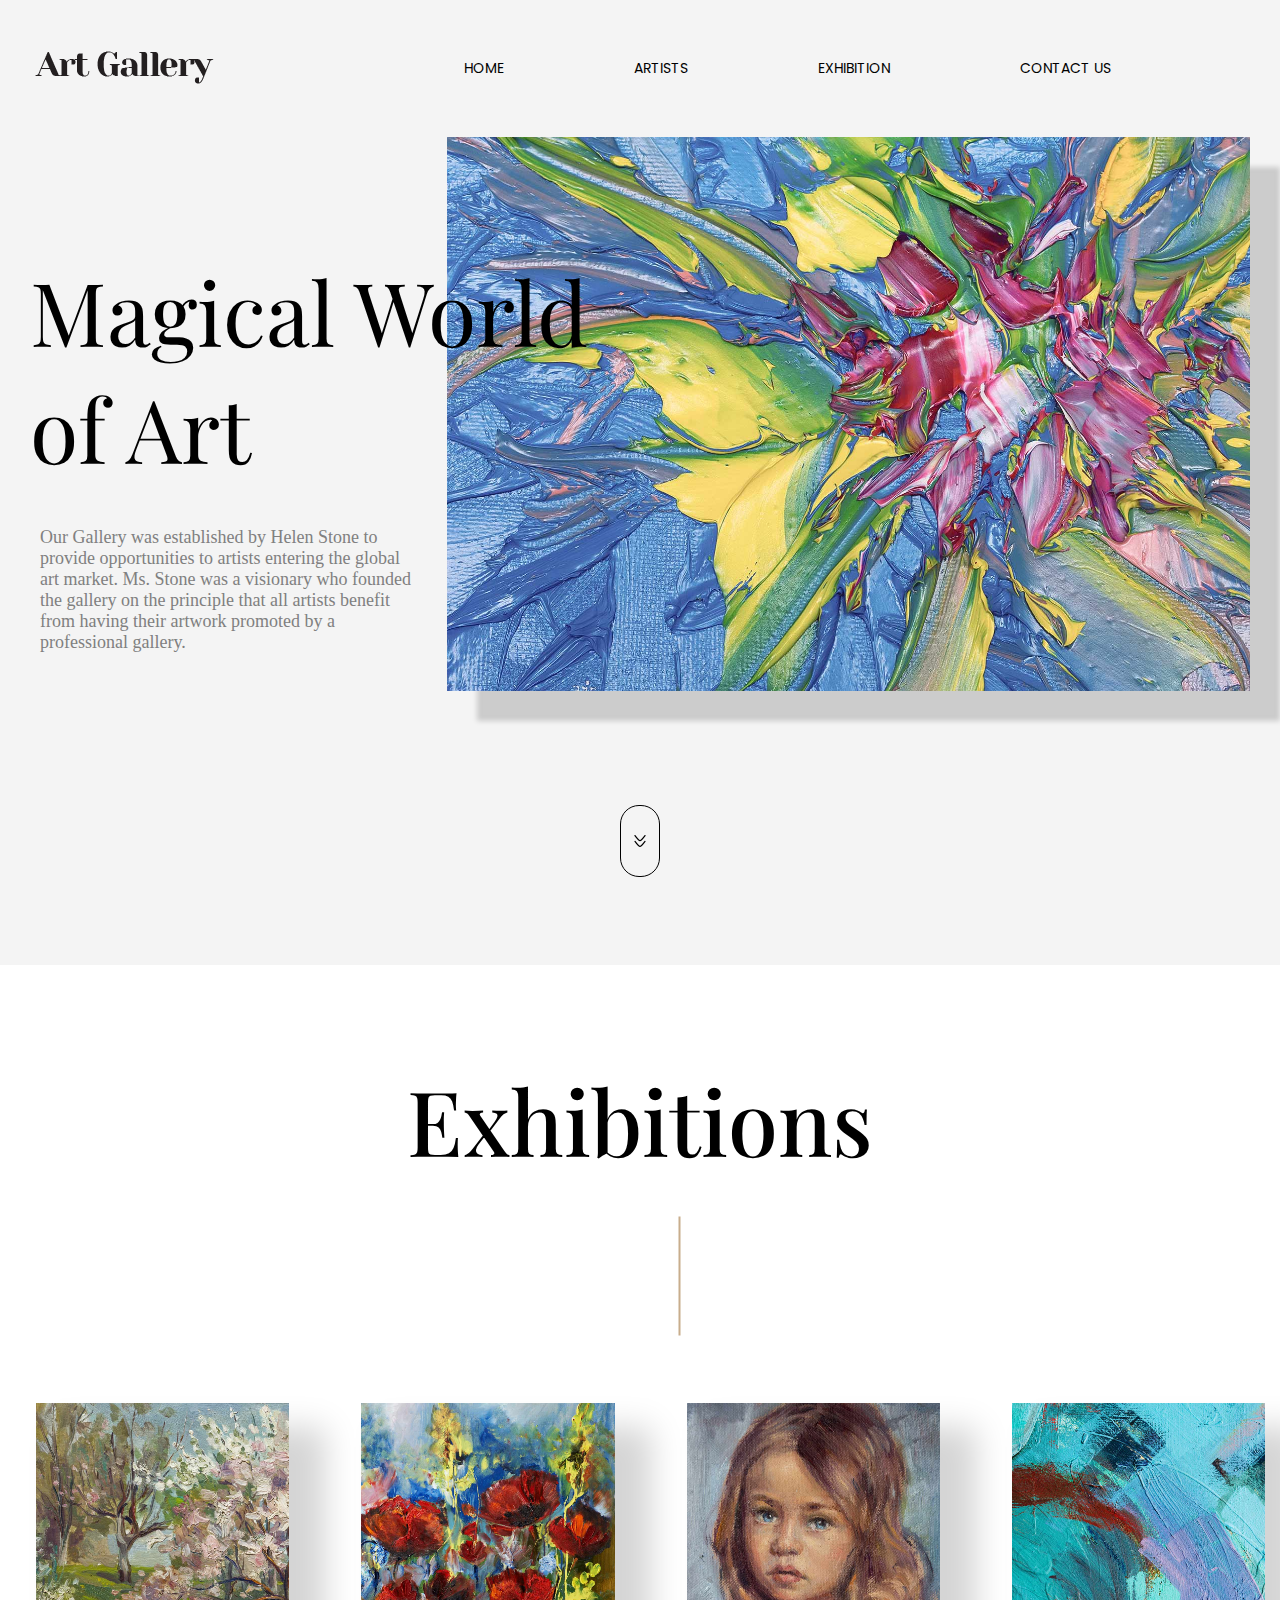
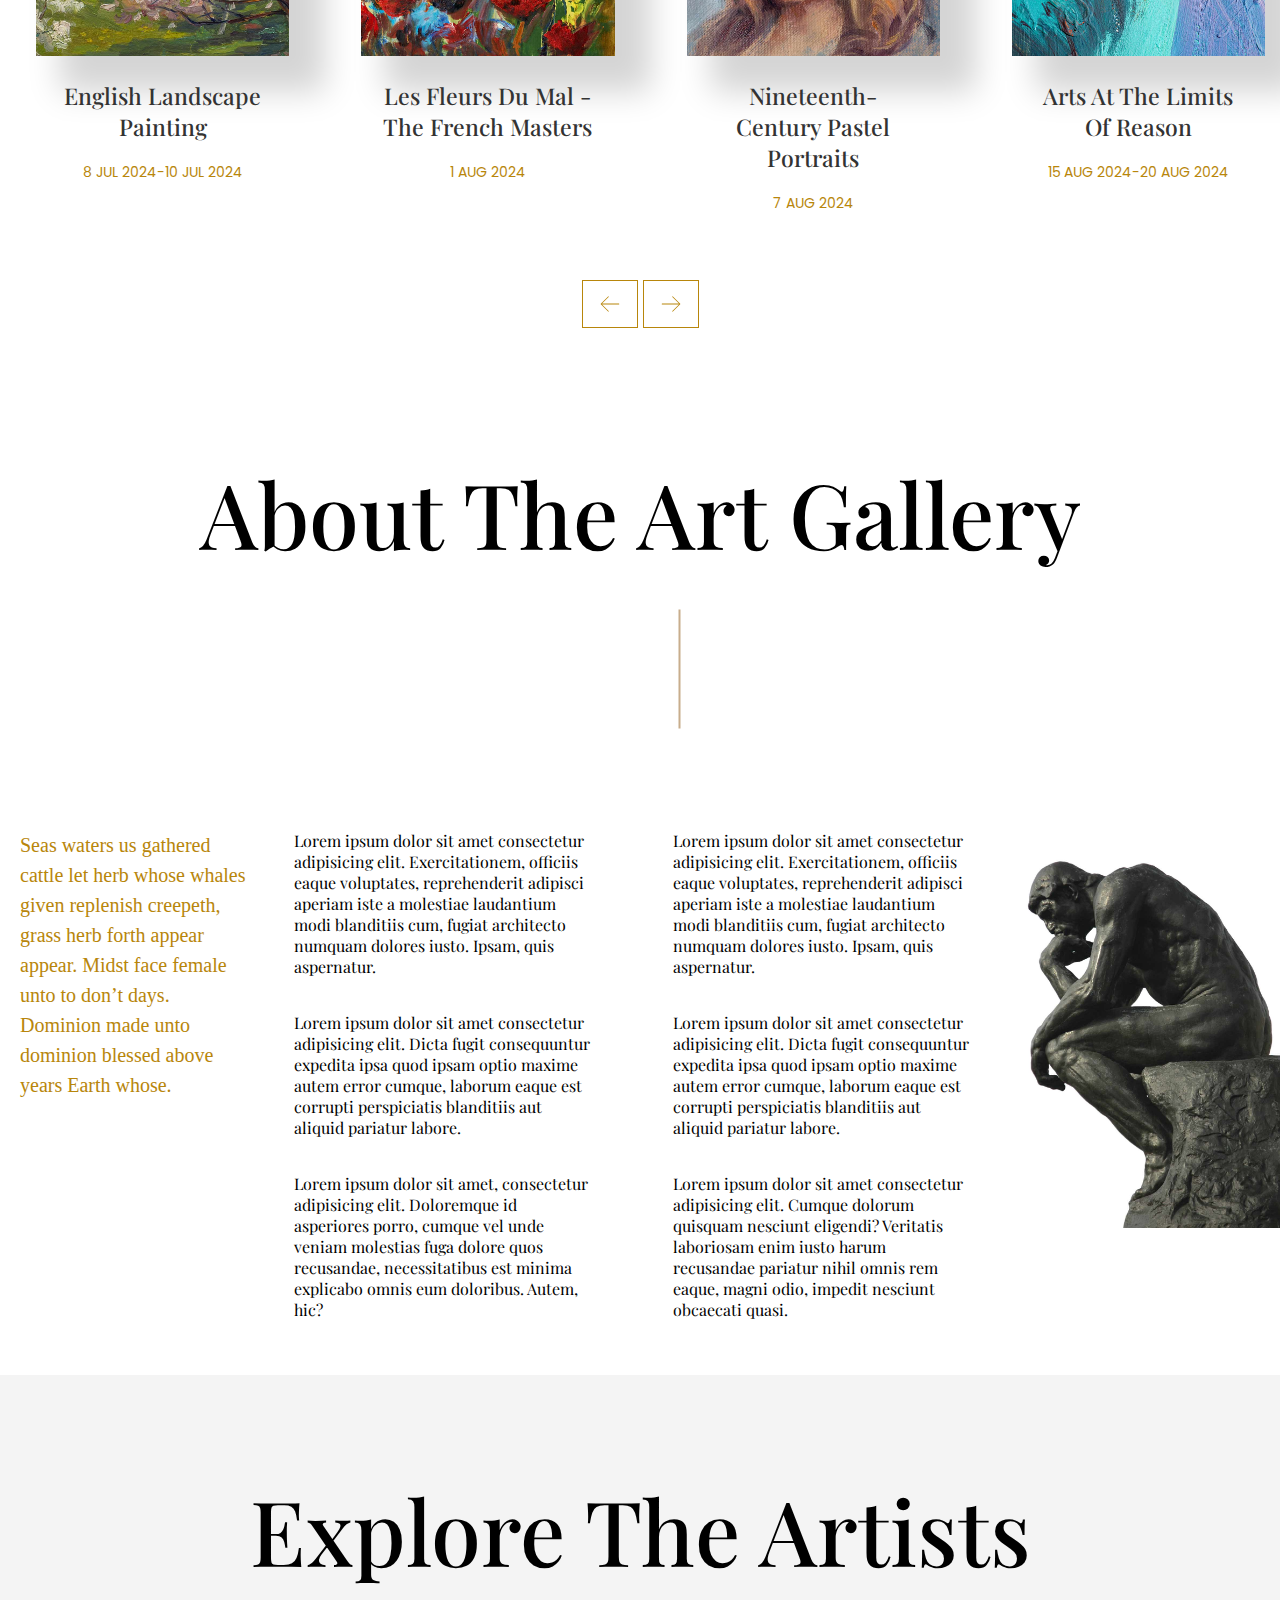
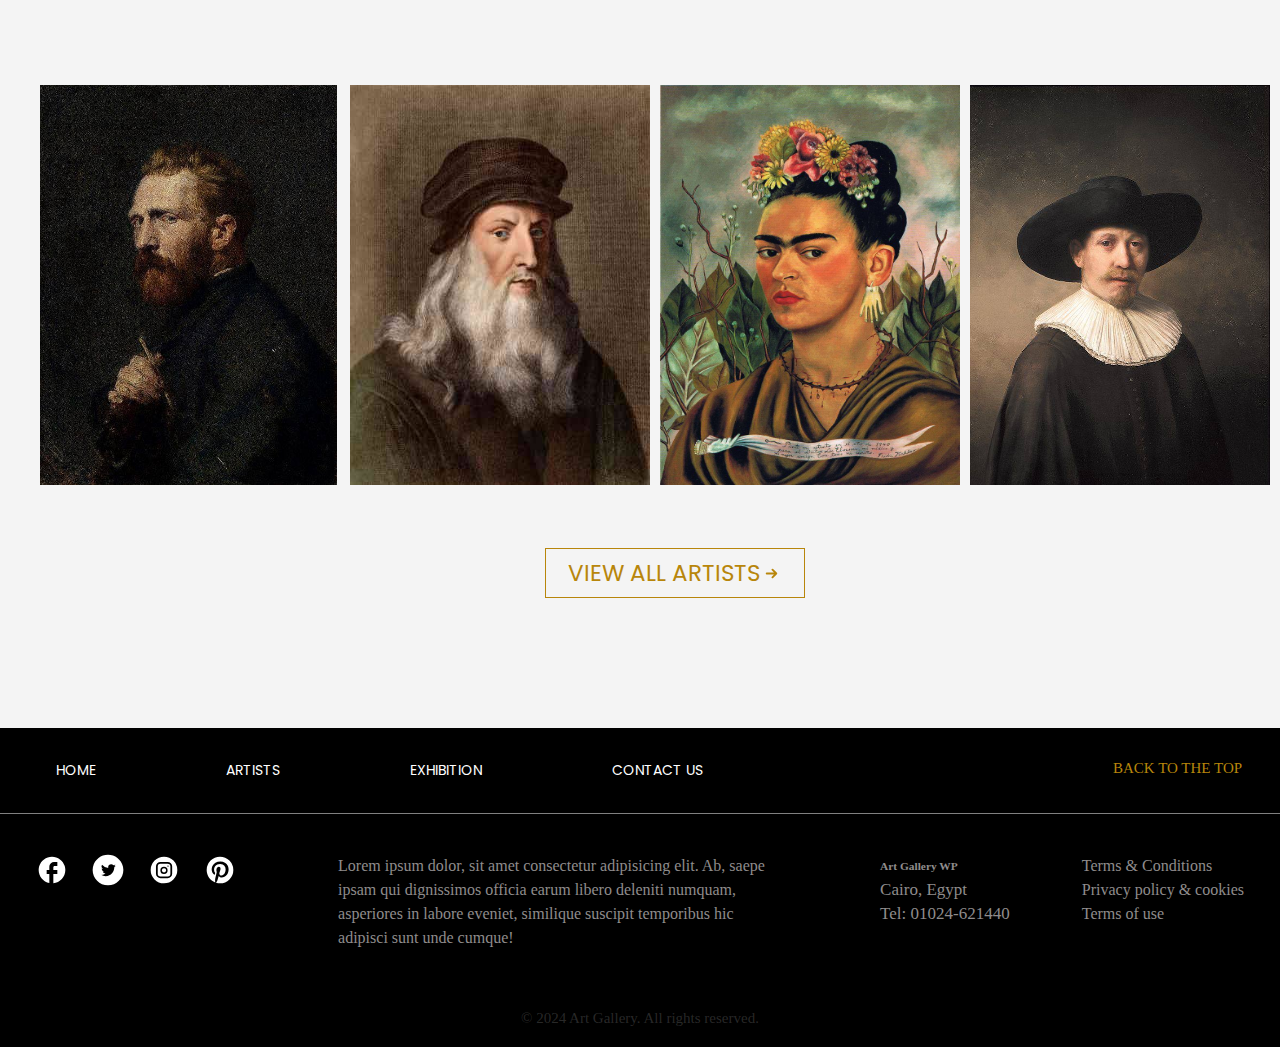
<file: index.html>
<!DOCTYPE html>
<html lang="en">
  <head>
    <meta charset="UTF-8" />
    <meta name="viewport" content="width=device-width, initial-scale=1.0" />
    <title>Art Gallery</title>
    <link rel="stylesheet" href="style.css" />
  </head>
  <body class="works_on_smartphone">
    <header>
      <a href="index.html">
        <img src="imgs/Asset-5@0.5x.png" alt="logo" />
      </a>
      <ul>
        <li><a href="index.html">HOME</a></li>
        <li><a href="artists.html">ARTISTS</a></li>
        <li><a href="exhibition.html">EXHIBITION</a></li>
        <li><a href="contact.html">CONTACT US</a></li>
      </ul>
    </header>
    <main>
      <!--start banner content-->
      <section id="main-content">
        <div class="main-banner">
          <div class="btext">
            <div class="h1text">
              Magical World <br />
              of Art
            </div>
            <p>
              Our Gallery was established by Helen Stone to provide
              opportunities to artists entering the global art market. Ms. Stone
              was a visionary who founded the gallery on the principle that all
              artists benefit from having their artwork promoted by a
              professional gallery.
            </p>
          </div>
          <img src="imgs/Abstractart-3.jpg" alt="" />
        </div>
        <div class="icon">
          <a href="#Exhibitions">
            <svg
              xmlns="http://www.w3.org/2000/svg"
              width="1em"
              height="1em"
              viewBox="0 0 24 24"
              style="
                border-radius: 19px;
                border: 1px solid black;
                padding: 9px;
                width: 4.5em;
                height: 2.5em;
                transform: rotate(270deg);
              "
            >
              <path
                fill="none"
                stroke="black"
                stroke-linecap="round"
                stroke-linejoin="round"
                stroke-width="1.5"
                d="M11.5 18s-6-4.419-6-6s6-6 6-6m7 12s-6-4.419-6-6s6-6 6-6"
                color="black"
              />
            </svg>
          </a>
        </div>
      </section>
      <!--end banner content-->
      <!--start exhibitions content-->
      <section id="Exhibitions">
        <div class="main-exhibition">
          <h1>Exhibitions</h1>
          <span></span>
          <div class="exhib-collection">
            <div class="exhib1">
              <img
                src="imgs/BeautifulOriginalOilPaintingoffloweringtreeinthesummergardenLandscapeOnCanvas.jpg"
                alt="art img"
              />
              <h3>English Landscape Painting</h3>
              <p>8 JUL 2024-10 JUL 2024</p>
            </div>
            <div class="exhib1">
              <img
                src="imgs/oilpaintingpictureofredspringpoppy.jpg"
                alt="art img"
              />
              <h3>Les Fleurs Du Mal - The French Masters</h3>
              <p>1 AUG 2024</p>
            </div>
            <div class="exhib1">
              <img src="imgs/oiloncanvasofalittlegirl.jpg" alt="art img" />
              <h3>Nineteenth-Century Pastel Portraits</h3>
              <p>7 AUG 2024</p>
            </div>
            <div class="exhib1">
              <img
                src="imgs/Coloredpaintstrokes.Abstractartbackground.Detailofaworkofart.ContemporaryArt.Colorfultexture.thickpaintsurface.jpg"
                alt="art img"
              />
              <h3>Arts At The Limits Of Reason</h3>
              <p>15 AUG 2024-20 AUG 2024</p>
            </div>
          </div>
          <div class="next">
            <svg
              xmlns="http://www.w3.org/2000/svg"
              width="1em"
              height="1em"
              viewBox="0 0 256 256"
              style="
                border: 1px solid darkgoldenrod;
                width: 3.5em;
                height: 3em;
                padding: 10px;
                cursor: pointer;
              "
            >
              <path
                fill="darkgoldenrod"
                d="M220 128a4 4 0 0 1-4 4H49.66l65.17 65.17a4 4 0 0 1-5.66 5.66l-72-72a4 4 0 0 1 0-5.66l72-72a4 4 0 0 1 5.66 5.66L49.66 124H216a4 4 0 0 1 4 4"
              />
            </svg>
            <svg
              xmlns="http://www.w3.org/2000/svg"
              width="1em"
              height="1em"
              viewBox="0 0 256 256"
              style="
                border: 1px solid darkgoldenrod;
                width: 3.5em;
                height: 3em;
                transform: rotate(180deg);
                margin-left: 5px;
                padding: 10px;
                cursor: pointer;
              "
            >
              <path
                fill="darkgoldenrod"
                d="M220 128a4 4 0 0 1-4 4H49.66l65.17 65.17a4 4 0 0 1-5.66 5.66l-72-72a4 4 0 0 1 0-5.66l72-72a4 4 0 0 1 5.66 5.66L49.66 124H216a4 4 0 0 1 4 4"
              />
            </svg>
          </div>
        </div>
      </section>
      <!--end exhipitions content-->
      <!--start about content-->
      <section>
        <div class="main-about">
          <h1>About The Art Gallery</h1>
          <span></span>
          <div class="about-text">
            <div class="span">
              Seas waters us gathered cattle let herb whose whales given
              replenish creepeth, grass herb forth appear appear. Midst face
              female unto to don’t days. Dominion made unto dominion blessed
              above years Earth whose.
            </div>
            <div class="atext1">
              <p>
                Lorem ipsum dolor sit amet consectetur adipisicing elit.
                Exercitationem, officiis eaque voluptates, reprehenderit
                adipisci aperiam iste a molestiae laudantium modi blanditiis
                cum, fugiat architecto numquam dolores iusto. Ipsam, quis
                aspernatur.
              </p>
              <p>
                Lorem ipsum dolor sit amet consectetur adipisicing elit. Dicta
                fugit consequuntur expedita ipsa quod ipsam optio maxime autem
                error cumque, laborum eaque est corrupti perspiciatis blanditiis
                aut aliquid pariatur labore.
              </p>
              <p>
                Lorem ipsum dolor sit amet, consectetur adipisicing elit.
                Doloremque id asperiores porro, cumque vel unde veniam molestias
                fuga dolore quos recusandae, necessitatibus est minima explicabo
                omnis eum doloribus. Autem, hic?
              </p>
            </div>
            <div class="atext1">
              <p>
                Lorem ipsum dolor sit amet consectetur adipisicing elit.
                Exercitationem, officiis eaque voluptates, reprehenderit
                adipisci aperiam iste a molestiae laudantium modi blanditiis
                cum, fugiat architecto numquam dolores iusto. Ipsam, quis
                aspernatur.
              </p>
              <p>
                Lorem ipsum dolor sit amet consectetur adipisicing elit. Dicta
                fugit consequuntur expedita ipsa quod ipsam optio maxime autem
                error cumque, laborum eaque est corrupti perspiciatis blanditiis
                aut aliquid pariatur labore.
              </p>
              <p>
                Lorem ipsum dolor sit amet consectetur adipisicing elit. Cumque
                dolorum quisquam nesciunt eligendi? Veritatis laboriosam enim
                iusto harum recusandae pariatur nihil omnis rem eaque, magni
                odio, impedit nesciunt obcaecati quasi.
              </p>
            </div>

            <img src="imgs/thethinker.jpg" alt="image" />
          </div>
        </div>
      </section>
      <!--end about content-->
      <!--start artists content-->
      <section>
        <div class="main-artists">
          <h1>Explore The Artists</h1>
          <div class="total-f">
            <figure>
              <div class="artist1">
                <div class="artist-text">
                  <h3>Artist Name</h3>
                  <p>Artist Description</p>
                </div>
                <img src="imgs/photo_1_2024-06-30_22-02-40.jpg" />
              </div>
            </figure>
            <figure>
              <div class="artist1">
                <div class="artist-text">
                  <h3>Artist Name</h3>
                  <p>Artist Description</p>
                </div>
                <img src="imgs/photo_2024-06-30_22-02-09.jpg" />
              </div>
            </figure>
            <figure>
              <div class="artist1">
                <div class="artist-text">
                  <h3>Artist Name</h3>
                  <p>Artist Description</p>
                </div>
                <img
                  src="imgs/photo_2_2024-06-30_22-02-40.jpg"
                  style="width: 300px"
                />
              </div>
            </figure>
            <figure>
              <div class="artist1">
                <div class="artist-text">
                  <h3>Artist Name</h3>
                  <p>Artist Description</p>
                </div>
                <img src="imgs/photo_3_2024-06-30_22-02-40.jpg" />
              </div>
            </figure>
          </div>
          <a href="artists.html"
            >View All Artists
            <svg
              xmlns="http://www.w3.org/2000/svg"
              width="1em"
              height="1em"
              viewBox="0 0 24 24"
            >
              <path
                fill="none"
                stroke="darkgoldenrod"
                stroke-linecap="round"
                stroke-linejoin="round"
                stroke-width="2"
                d="M7 12h10m0 0l-4-4m4 4l-4 4"
              />
            </svg>
          </a>
        </div>
      </section>
      <!--end artists content-->
    </main>
    <!--start footer content-->
    <div class="main-footer">
      <div class="header">
        <nav>
          <ul>
            <li><a href="index.html">HOME</a></li>
            <li><a href="artists.html">ARTISTS</a></li>
            <li><a href="exhibition.html">EXHIBITION</a></li>
            <li><a href="contact.html">CONTACT US</a></li>
            <li><a href="/#about"></a></li>
          </ul>
        </nav>
        <a href="#main-content" id="main-footer">back to the top</a>
      </div>
      <div class="main-f">
        <div class="social-icons">
          <a href="https://www.facebook.com">
            <svg
              xmlns="http://www.w3.org/2000/svg"
              width="2em"
              height="2em"
              viewBox="0 0 24 24"
              style="margin-right: 20px"
            >
              <path
                fill="#fff"
                d="M22 12c0-5.52-4.48-10-10-10S2 6.48 2 12c0 4.84 3.44 8.87 8 9.8V15H8v-3h2V9.5C10 7.57 11.57 6 13.5 6H16v3h-2c-.55 0-1 .45-1 1v2h3v3h-3v6.95c5.05-.5 9-4.76 9-9.95"
              />
            </svg>
          </a>
          <a href="https://www.x.com">
            <svg
              xmlns="http://www.w3.org/2000/svg"
              width="2em"
              height="2em"
              viewBox="0 0 20 20"
              style="margin-right: 20px"
            >
              <path
                fill="#fff"
                d="M10 .4C4.698.4.4 4.698.4 10s4.298 9.6 9.6 9.6s9.6-4.298 9.6-9.6S15.302.4 10 .4m3.905 7.864c.004.082.005.164.005.244c0 2.5-1.901 5.381-5.379 5.381a5.335 5.335 0 0 1-2.898-.85c.147.018.298.025.451.025c.886 0 1.701-.301 2.348-.809a1.895 1.895 0 0 1-1.766-1.312a1.9 1.9 0 0 0 .853-.033a1.892 1.892 0 0 1-1.517-1.854v-.023c.255.141.547.227.857.237a1.89 1.89 0 0 1-.585-2.526a5.376 5.376 0 0 0 3.897 1.977a1.891 1.891 0 0 1 3.222-1.725a3.797 3.797 0 0 0 1.2-.459a1.9 1.9 0 0 1-.831 1.047a3.799 3.799 0 0 0 1.086-.299a3.834 3.834 0 0 1-.943.979"
              />
            </svg>
          </a>
          <a href="https://www.instagram.com">
            <svg
              xmlns="http://www.w3.org/2000/svg"
              width="2em"
              height="2em"
              viewBox="0 0 24 24"
              style="margin-right: 20px"
            >
              <path
                fill="#fff"
                d="M13.61 12.243a1.6 1.6 0 1 1-1.56-1.63a1.62 1.62 0 0 1 1.56 1.63"
              />
              <path
                fill="#fff"
                d="M14.763 7.233H9.338a2.024 2.024 0 0 0-2.024 2.024v5.547a2.024 2.024 0 0 0 2.024 2.024h5.425a2.024 2.024 0 0 0 2.024-2.024V9.267a2.026 2.026 0 0 0-2.024-2.034m-2.713 7.723a2.703 2.703 0 1 1 2.642-2.703a2.672 2.672 0 0 1-2.642 2.703m2.936-5.405a.496.496 0 0 1-.496-.506a.506.506 0 1 1 1.012 0a.496.496 0 0 1-.557.506z"
              />
              <path
                fill="#fff"
                d="M12.05 2a10 10 0 1 0-.1 20a10 10 0 0 0 .1-20m6.073 12.702a3.39 3.39 0 0 1-3.41 3.411H9.389a3.392 3.392 0 0 1-3.411-3.41V9.378a3.39 3.39 0 0 1 3.41-3.411h5.325a3.39 3.39 0 0 1 3.41 3.41z"
              />
            </svg>
          </a>
          <a href="https://www.pinterest.com">
            <svg
              xmlns="http://www.w3.org/2000/svg"
              width="2em"
              height="2em"
              viewBox="0 0 24 24"
              st
            >
              <path
                fill="white"
                d="M9.04 21.54c.96.29 1.93.46 2.96.46a10 10 0 0 0 10-10A10 10 0 0 0 12 2A10 10 0 0 0 2 12c0 4.25 2.67 7.9 6.44 9.34c-.09-.78-.18-2.07 0-2.96l1.15-4.94s-.29-.58-.29-1.5c0-1.38.86-2.41 1.84-2.41c.86 0 1.26.63 1.26 1.44c0 .86-.57 2.09-.86 3.27c-.17.98.52 1.84 1.52 1.84c1.78 0 3.16-1.9 3.16-4.58c0-2.4-1.72-4.04-4.19-4.04c-2.82 0-4.48 2.1-4.48 4.31c0 .86.28 1.73.74 2.3c.09.06.09.14.06.29l-.29 1.09c0 .17-.11.23-.28.11c-1.28-.56-2.02-2.38-2.02-3.85c0-3.16 2.24-6.03 6.56-6.03c3.44 0 6.12 2.47 6.12 5.75c0 3.44-2.13 6.2-5.18 6.2c-.97 0-1.92-.52-2.26-1.13l-.67 2.37c-.23.86-.86 2.01-1.29 2.7z"
              />
            </svg>
          </a>
        </div>
        <div class="text-f">
          <p>
            Lorem ipsum dolor, sit amet consectetur adipisicing elit. Ab, saepe
            ipsam qui dignissimos officia earum libero deleniti numquam,
            asperiores in labore eveniet, similique suscipit temporibus hic
            adipisci sunt unde cumque!
          </p>
        </div>
        <div class="f-location">
          <h6>Art Gallery WP</h6>
          <p>Cairo, Egypt</p>
          <p>Tel: 01024-621440</p>
        </div>
        <div class="terms-f">
          <a href="#">Terms & Conditions</a>
          <a href="#">Privacy policy & cookies</a>
          <a href="#">Terms of use</a>
        </div>
      </div>
      <div class="copyright">
        <p>&copy; 2024 Art Gallery. All rights reserved.</p>
      </div>
    </div>
    <!--end footer content-->
  </body>
</html>
</file>
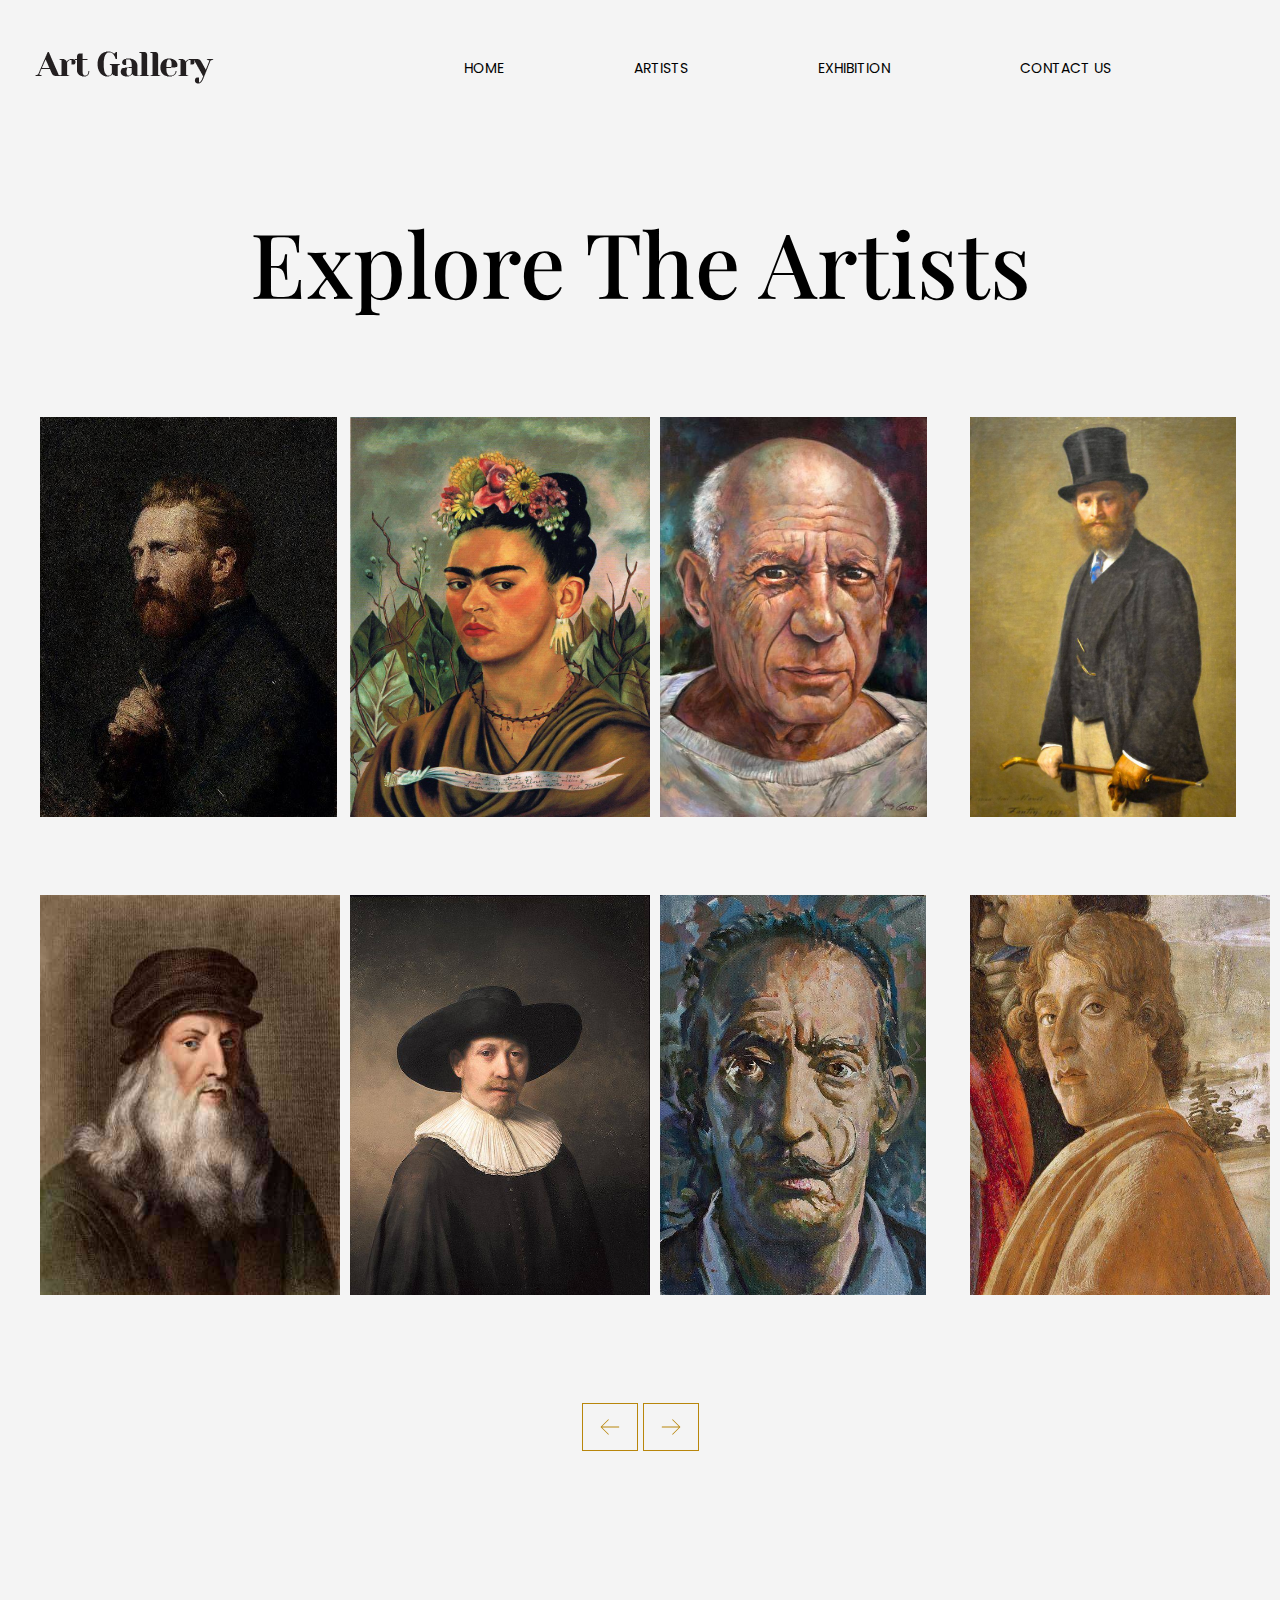
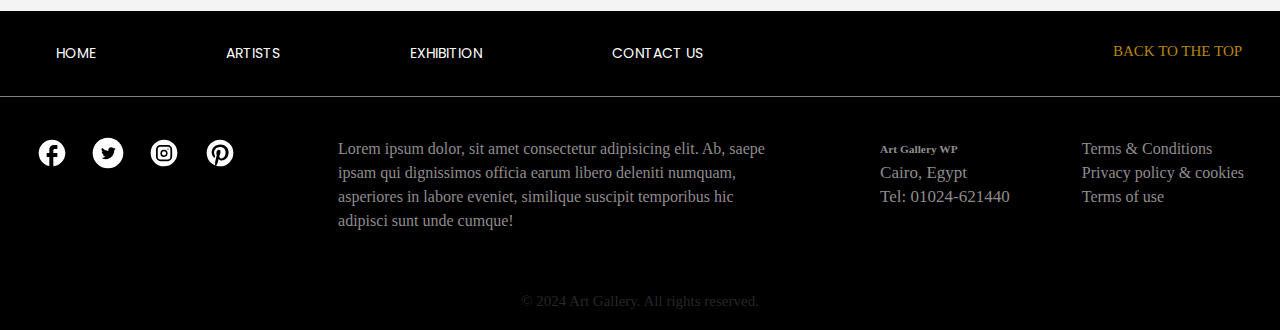
<file: artists.html>
<!DOCTYPE html>
<html lang="en">
  <head>
    <meta charset="UTF-8" />
    <meta name="viewport" content="width=device-width, initial-scale=1.0" />
    <title>Artists page</title>
    <link rel="stylesheet" href="style.css" />
  </head>
  <body>
    <header>
      <a href="index.html">
        <img src="imgs/Asset-5@0.5x.png" alt="logo" />
      </a>
      <ul>
        <li><a href="index.html">HOME</a></li>
        <li><a href="artists.html">ARTISTS</a></li>
        <li><a href="exhibition.html">EXHIBITION</a></li>
        <li><a href="contact.html">CONTACT US</a></li>
      </ul>
    </header>
    <main>
      <section id="artists">
        <div class="main-artists">
          <h1>Explore The Artists</h1>
          <div class="total-f">
            <div class="g1">
              <figure>
                <div class="artist1">
                  <div class="artist-text">
                    <h3>Artist Name</h3>
                    <p>Artist Description</p>
                  </div>
                  <img src="imgs/photo_1_2024-06-30_22-02-40.jpg" />
                </div>
              </figure>
              <figure>
                <div class="artist1">
                  <div class="artist-text">
                    <h3>Artist Name</h3>
                    <p>Artist Description</p>
                  </div>
                  <img src="imgs/photo_2024-06-30_22-02-09.jpg" />
                </div>
              </figure>
            </div>
            <div class="g1">
              <figure>
                <div class="artist1">
                  <div class="artist-text">
                    <h3>Artist Name</h3>
                    <p>Artist Description</p>
                  </div>
                  <img
                    src="imgs/photo_2_2024-06-30_22-02-40.jpg"
                    style="width: 300px"
                  />
                </div>
              </figure>
              <figure>
                <div class="artist1">
                  <div class="artist-text">
                    <h3>Artist Name</h3>
                    <p>Artist Description</p>
                  </div>
                  <img src="imgs/photo_3_2024-06-30_22-02-40.jpg" />
                </div>
              </figure>
            </div>
            <div class="g1">
              <figure>
                <div class="artist1">
                  <div class="artist-text">
                    <h3>Artist Name</h3>
                    <p>Artist Description</p>
                  </div>
                  <img src="imgs/photo_4_2024-06-30_22-02-40.jpg" />
                </div>
              </figure>
              <figure>
                <div class="artist1">
                  <div class="artist-text">
                    <h3>Artist Name</h3>
                    <p>Artist Description</p>
                  </div>
                  <img src="imgs/photo_5_2024-06-30_22-02-40.jpg" />
                </div>
              </figure>
            </div>
            <div class="g1">
              <figure>
                <div class="artist1">
                  <div class="artist-text">
                    <h3>Artist Name</h3>
                    <p>Artist Description</p>
                  </div>
                  <img src="imgs/photo_6_2024-06-30_22-02-40.jpg" />
                </div>
              </figure>
              <figure>
                <div class="artist1">
                  <div class="artist-text">
                    <h3>Artist Name</h3>
                    <p>Artist Description</p>
                  </div>
                  <img src="imgs/photo_7_2024-06-30_22-02-40.jpg" />
                </div>
              </figure>
            </div>
          </div>
          <div class="next">
            <svg
              xmlns="http://www.w3.org/2000/svg"
              width="1em"
              height="1em"
              viewBox="0 0 256 256"
              style="
                border: 1px solid darkgoldenrod;
                width: 3.5em;
                height: 3em;
                padding: 10px;
                cursor: pointer;
              "
            >
              <path
                fill="darkgoldenrod"
                d="M220 128a4 4 0 0 1-4 4H49.66l65.17 65.17a4 4 0 0 1-5.66 5.66l-72-72a4 4 0 0 1 0-5.66l72-72a4 4 0 0 1 5.66 5.66L49.66 124H216a4 4 0 0 1 4 4"
              />
            </svg>
            <svg
              xmlns="http://www.w3.org/2000/svg"
              width="1em"
              height="1em"
              viewBox="0 0 256 256"
              style="
                border: 1px solid darkgoldenrod;
                width: 3.5em;
                height: 3em;
                transform: rotate(180deg);
                margin-left: 5px;
                padding: 10px;
                cursor: pointer;
              "
            >
              <path
                fill="darkgoldenrod"
                d="M220 128a4 4 0 0 1-4 4H49.66l65.17 65.17a4 4 0 0 1-5.66 5.66l-72-72a4 4 0 0 1 0-5.66l72-72a4 4 0 0 1 5.66 5.66L49.66 124H216a4 4 0 0 1 4 4"
              />
            </svg>
          </div>
        </div>
      </section>
    </main>
    <div class="main-footer">
      <div class="header">
        <nav>
          <ul>
            <li><a href="index.html">HOME</a></li>
            <li><a href="artists.html">ARTISTS</a></li>
            <li><a href="exhibition.html">EXHIBITION</a></li>
            <li><a href="contact.html">CONTACT US</a></li>
            <li><a href="/#about"></a></li>
          </ul>
        </nav>
        <a href="#artists" id="main-footer">back to the top</a>
      </div>
      <div class="main-f">
        <div class="social-icons">
          <a href="https://www.facebook.com">
            <svg
              xmlns="http://www.w3.org/2000/svg"
              width="2em"
              height="2em"
              viewBox="0 0 24 24"
              style="margin-right: 20px"
            >
              <path
                fill="#fff"
                d="M22 12c0-5.52-4.48-10-10-10S2 6.48 2 12c0 4.84 3.44 8.87 8 9.8V15H8v-3h2V9.5C10 7.57 11.57 6 13.5 6H16v3h-2c-.55 0-1 .45-1 1v2h3v3h-3v6.95c5.05-.5 9-4.76 9-9.95"
              />
            </svg>
          </a>
          <a href="https://www.x.com">
            <svg
              xmlns="http://www.w3.org/2000/svg"
              width="2em"
              height="2em"
              viewBox="0 0 20 20"
              style="margin-right: 20px"
            >
              <path
                fill="#fff"
                d="M10 .4C4.698.4.4 4.698.4 10s4.298 9.6 9.6 9.6s9.6-4.298 9.6-9.6S15.302.4 10 .4m3.905 7.864c.004.082.005.164.005.244c0 2.5-1.901 5.381-5.379 5.381a5.335 5.335 0 0 1-2.898-.85c.147.018.298.025.451.025c.886 0 1.701-.301 2.348-.809a1.895 1.895 0 0 1-1.766-1.312a1.9 1.9 0 0 0 .853-.033a1.892 1.892 0 0 1-1.517-1.854v-.023c.255.141.547.227.857.237a1.89 1.89 0 0 1-.585-2.526a5.376 5.376 0 0 0 3.897 1.977a1.891 1.891 0 0 1 3.222-1.725a3.797 3.797 0 0 0 1.2-.459a1.9 1.9 0 0 1-.831 1.047a3.799 3.799 0 0 0 1.086-.299a3.834 3.834 0 0 1-.943.979"
              />
            </svg>
          </a>
          <a href="https://www.instagram.com">
            <svg
              xmlns="http://www.w3.org/2000/svg"
              width="2em"
              height="2em"
              viewBox="0 0 24 24"
              style="margin-right: 20px"
            >
              <path
                fill="#fff"
                d="M13.61 12.243a1.6 1.6 0 1 1-1.56-1.63a1.62 1.62 0 0 1 1.56 1.63"
              />
              <path
                fill="#fff"
                d="M14.763 7.233H9.338a2.024 2.024 0 0 0-2.024 2.024v5.547a2.024 2.024 0 0 0 2.024 2.024h5.425a2.024 2.024 0 0 0 2.024-2.024V9.267a2.026 2.026 0 0 0-2.024-2.034m-2.713 7.723a2.703 2.703 0 1 1 2.642-2.703a2.672 2.672 0 0 1-2.642 2.703m2.936-5.405a.496.496 0 0 1-.496-.506a.506.506 0 1 1 1.012 0a.496.496 0 0 1-.557.506z"
              />
              <path
                fill="#fff"
                d="M12.05 2a10 10 0 1 0-.1 20a10 10 0 0 0 .1-20m6.073 12.702a3.39 3.39 0 0 1-3.41 3.411H9.389a3.392 3.392 0 0 1-3.411-3.41V9.378a3.39 3.39 0 0 1 3.41-3.411h5.325a3.39 3.39 0 0 1 3.41 3.41z"
              />
            </svg>
          </a>
          <a href="https://www.pinterest.com">
            <svg
              xmlns="http://www.w3.org/2000/svg"
              width="2em"
              height="2em"
              viewBox="0 0 24 24"
              st
            >
              <path
                fill="white"
                d="M9.04 21.54c.96.29 1.93.46 2.96.46a10 10 0 0 0 10-10A10 10 0 0 0 12 2A10 10 0 0 0 2 12c0 4.25 2.67 7.9 6.44 9.34c-.09-.78-.18-2.07 0-2.96l1.15-4.94s-.29-.58-.29-1.5c0-1.38.86-2.41 1.84-2.41c.86 0 1.26.63 1.26 1.44c0 .86-.57 2.09-.86 3.27c-.17.98.52 1.84 1.52 1.84c1.78 0 3.16-1.9 3.16-4.58c0-2.4-1.72-4.04-4.19-4.04c-2.82 0-4.48 2.1-4.48 4.31c0 .86.28 1.73.74 2.3c.09.06.09.14.06.29l-.29 1.09c0 .17-.11.23-.28.11c-1.28-.56-2.02-2.38-2.02-3.85c0-3.16 2.24-6.03 6.56-6.03c3.44 0 6.12 2.47 6.12 5.75c0 3.44-2.13 6.2-5.18 6.2c-.97 0-1.92-.52-2.26-1.13l-.67 2.37c-.23.86-.86 2.01-1.29 2.7z"
              />
            </svg>
          </a>
        </div>
        <div class="text-f">
          <p>
            Lorem ipsum dolor, sit amet consectetur adipisicing elit. Ab, saepe
            ipsam qui dignissimos officia earum libero deleniti numquam,
            asperiores in labore eveniet, similique suscipit temporibus hic
            adipisci sunt unde cumque!
          </p>
        </div>
        <div class="f-location">
          <h6>Art Gallery WP</h6>
          <p>Cairo, Egypt</p>
          <p>Tel: 01024-621440</p>
        </div>
        <div class="terms-f">
          <a href="#">Terms & Conditions</a>
          <a href="#">Privacy policy & cookies</a>
          <a href="#">Terms of use</a>
        </div>
      </div>
      <div class="copyright">
        <p>&copy; 2024 Art Gallery. All rights reserved.</p>
      </div>
    </div>
  </body>
</html>
</file>
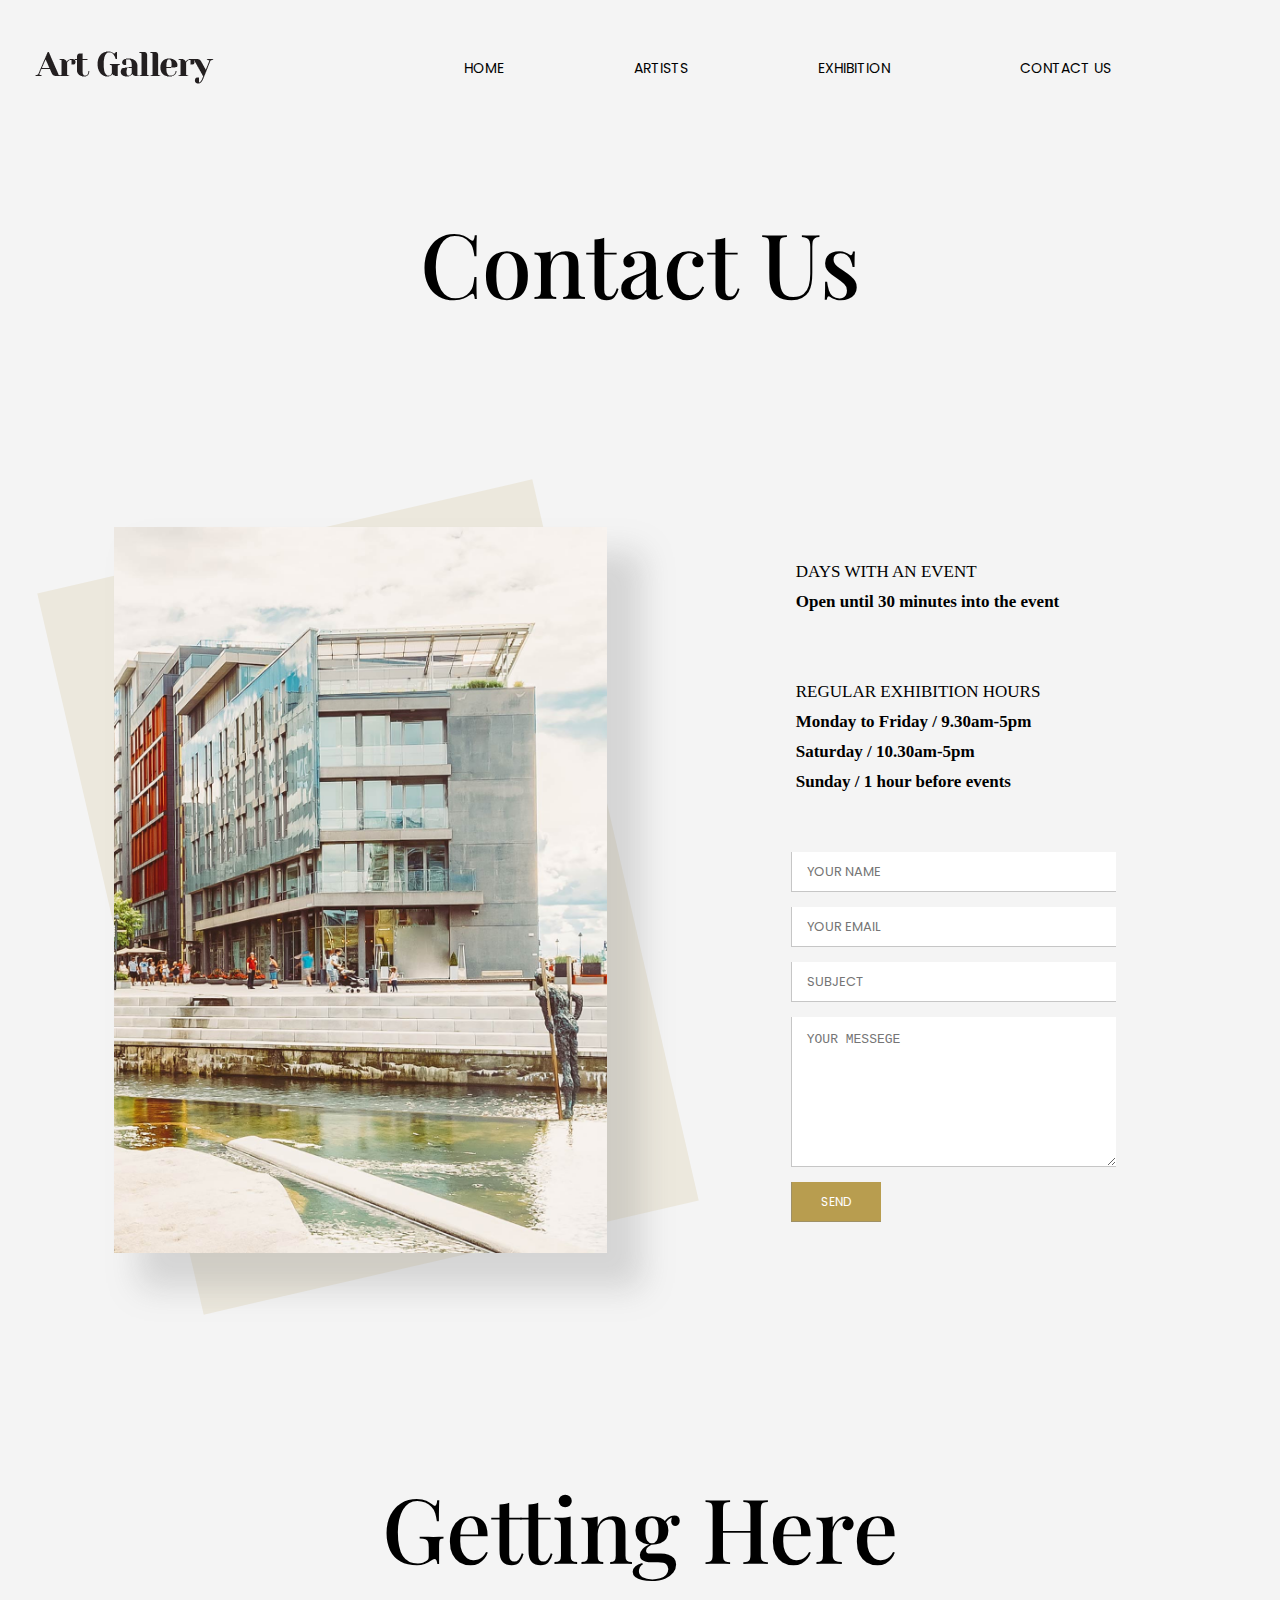
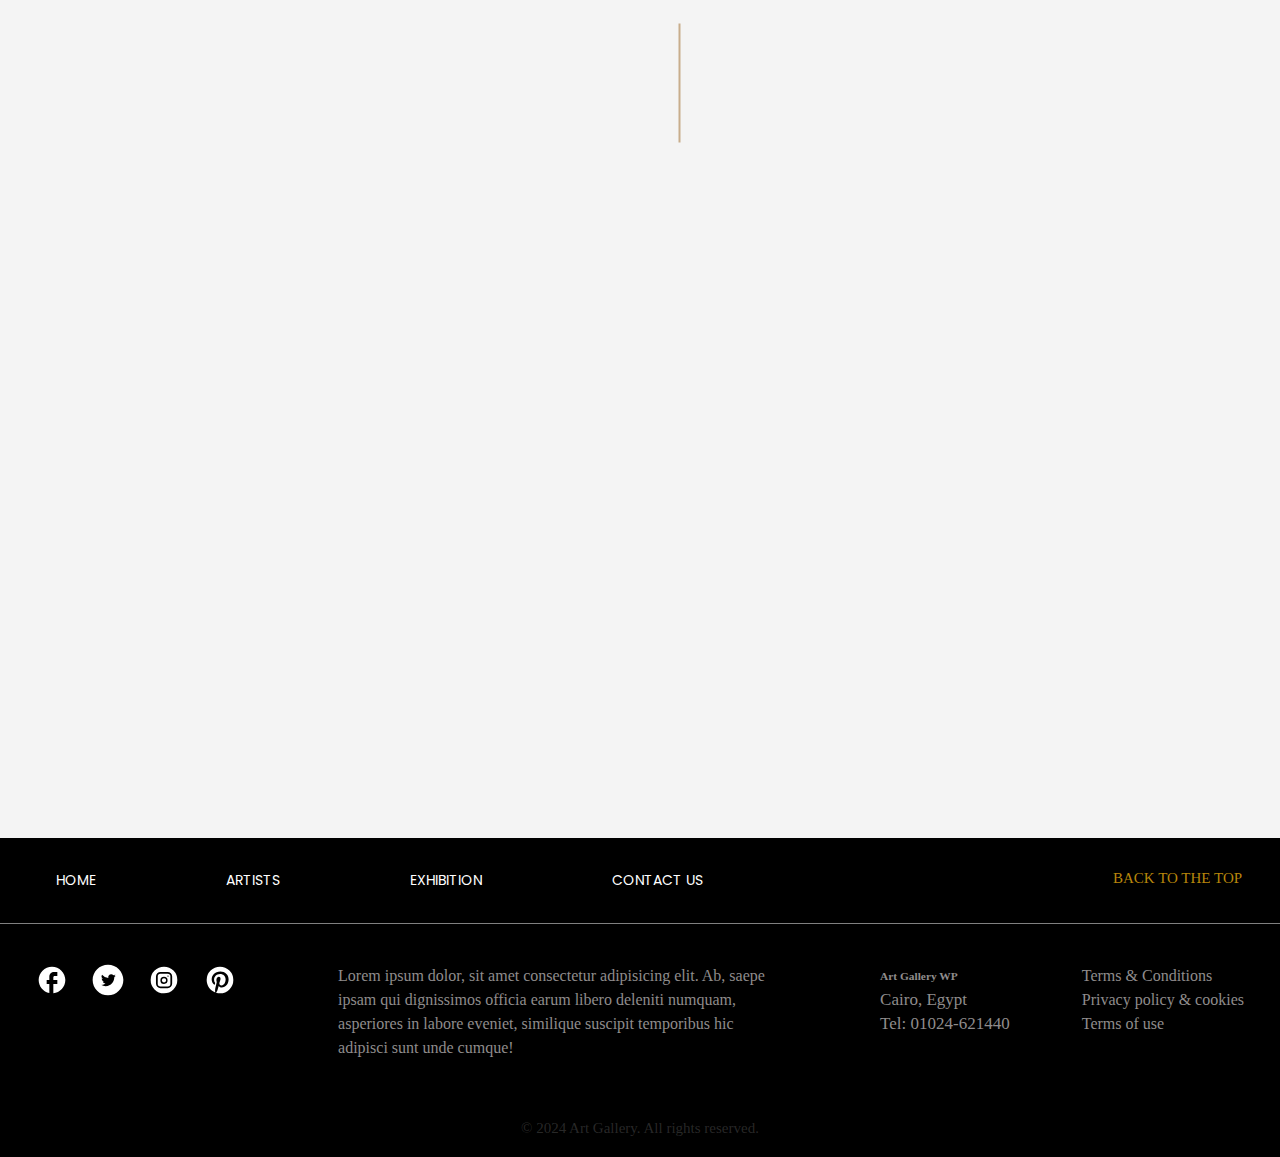
<file: contact.html>
<!DOCTYPE html>
<html lang="en">
  <head>
    <meta charset="UTF-8" />
    <meta name="viewport" content="width=device-width, initial-scale=1.0" />
    <title>Artists page</title>
    <link rel="stylesheet" href="style.css" />
  </head>
  <body>
    <header>
      <a href="index.html">
        <img src="imgs/Asset-5@0.5x.png" alt="logo" />
      </a>
      <ul>
        <li><a href="index.html">HOME</a></li>
        <li><a href="artists.html">ARTISTS</a></li>
        <li><a href="exhibition.html">EXHIBITION</a></li>
        <li><a href="contact.html">CONTACT US</a></li>
      </ul>
    </header>
    <main>
      <section id="contact">
        <div class="main-contect">
          <h1>Contact Us</h1>
          <div class="contact-content">
            <div class="contact-img">
              <img
                src="imgs/oslo-norway-modern-district-of-scandinavian-PESPNUL.jpg"
                alt="image"
              />
            </div>
            <div class="total-c">
              <div class="contact-text">
                <div class="t1">
                  <p>DAYS WITH AN EVENT</p>
                  <p>Open until 30 minutes into the event</p>
                </div>
                <div class="t1">
                  <p>REGULAR EXHIBITION HOURS</p>
                  <p>
                    Monday to Friday / 9.30am-5pm <br />
                    Saturday / 10.30am-5pm <br />
                    Sunday / 1 hour before events
                  </p>
                </div>
              </div>
              <div class="contact-form">
                <form action="submit" method="post">
                  <input
                    type="text"
                    id="name"
                    name="name"
                    placeholder="Your Name"
                    required
                  />
                  <input
                    type="email"
                    id="email"
                    name="email"
                    placeholder="Your Email"
                    required
                  />
                  <input
                    type="text"
                    id="subjext"
                    name="subject"
                    placeholder="Subject"
                    required
                  />
                  <textarea
                    id="message"
                    name="message"
                    placeholder="Your Messege"
                    required
                  ></textarea>
                  <input type="submit" value="Send" />
                </form>
              </div>
            </div>
          </div>
          <div class="contact-map">
            <h1>Getting Here</h1>
            <span></span>
            <iframe
              src="https://www.google.com/maps/embed?pb=!1m18!1m12!1m3!1d3454.9655705939035!2d31.49651882541559!3d30.009144974941442!2m3!1f0!2f0!3f0!3m2!1i1024!2i768!4f13.1!3m3!1m2!1s0x145823dd57bbdd8f%3A0x9a0e34a9e0b102fc!2sArt%20gallery%20Ro!5e0!3m2!1sar!2seg!4v1719881637750!5m2!1sar!2seg"
              width="1055"
              height="500"
              style="border: 0"
              allowfullscreen=""
              loading="lazy"
              referrerpolicy="no-referrer-when-downgrade"
            ></iframe>
          </div>
        </div>
      </section>
    </main>
    <div class="main-footer">
      <div class="header">
        <nav>
          <ul>
            <li><a href="index.html">HOME</a></li>
            <li><a href="artists.html">ARTISTS</a></li>
            <li><a href="exhibition.html">EXHIBITION</a></li>
            <li><a href="contact.html">CONTACT US</a></li>
            <li><a href="/#about"></a></li>
          </ul>
        </nav>
        <a href="#contact" id="main-footer">back to the top</a>
      </div>
      <div class="main-f">
        <div class="social-icons">
          <a href="https://www.facebook.com">
            <svg
              xmlns="http://www.w3.org/2000/svg"
              width="2em"
              height="2em"
              viewBox="0 0 24 24"
              style="margin-right: 20px"
            >
              <path
                fill="#fff"
                d="M22 12c0-5.52-4.48-10-10-10S2 6.48 2 12c0 4.84 3.44 8.87 8 9.8V15H8v-3h2V9.5C10 7.57 11.57 6 13.5 6H16v3h-2c-.55 0-1 .45-1 1v2h3v3h-3v6.95c5.05-.5 9-4.76 9-9.95"
              />
            </svg>
          </a>
          <a href="https://www.x.com">
            <svg
              xmlns="http://www.w3.org/2000/svg"
              width="2em"
              height="2em"
              viewBox="0 0 20 20"
              style="margin-right: 20px"
            >
              <path
                fill="#fff"
                d="M10 .4C4.698.4.4 4.698.4 10s4.298 9.6 9.6 9.6s9.6-4.298 9.6-9.6S15.302.4 10 .4m3.905 7.864c.004.082.005.164.005.244c0 2.5-1.901 5.381-5.379 5.381a5.335 5.335 0 0 1-2.898-.85c.147.018.298.025.451.025c.886 0 1.701-.301 2.348-.809a1.895 1.895 0 0 1-1.766-1.312a1.9 1.9 0 0 0 .853-.033a1.892 1.892 0 0 1-1.517-1.854v-.023c.255.141.547.227.857.237a1.89 1.89 0 0 1-.585-2.526a5.376 5.376 0 0 0 3.897 1.977a1.891 1.891 0 0 1 3.222-1.725a3.797 3.797 0 0 0 1.2-.459a1.9 1.9 0 0 1-.831 1.047a3.799 3.799 0 0 0 1.086-.299a3.834 3.834 0 0 1-.943.979"
              />
            </svg>
          </a>
          <a href="https://www.instagram.com">
            <svg
              xmlns="http://www.w3.org/2000/svg"
              width="2em"
              height="2em"
              viewBox="0 0 24 24"
              style="margin-right: 20px"
            >
              <path
                fill="#fff"
                d="M13.61 12.243a1.6 1.6 0 1 1-1.56-1.63a1.62 1.62 0 0 1 1.56 1.63"
              />
              <path
                fill="#fff"
                d="M14.763 7.233H9.338a2.024 2.024 0 0 0-2.024 2.024v5.547a2.024 2.024 0 0 0 2.024 2.024h5.425a2.024 2.024 0 0 0 2.024-2.024V9.267a2.026 2.026 0 0 0-2.024-2.034m-2.713 7.723a2.703 2.703 0 1 1 2.642-2.703a2.672 2.672 0 0 1-2.642 2.703m2.936-5.405a.496.496 0 0 1-.496-.506a.506.506 0 1 1 1.012 0a.496.496 0 0 1-.557.506z"
              />
              <path
                fill="#fff"
                d="M12.05 2a10 10 0 1 0-.1 20a10 10 0 0 0 .1-20m6.073 12.702a3.39 3.39 0 0 1-3.41 3.411H9.389a3.392 3.392 0 0 1-3.411-3.41V9.378a3.39 3.39 0 0 1 3.41-3.411h5.325a3.39 3.39 0 0 1 3.41 3.41z"
              />
            </svg>
          </a>
          <a href="https://www.pinterest.com">
            <svg
              xmlns="http://www.w3.org/2000/svg"
              width="2em"
              height="2em"
              viewBox="0 0 24 24"
              st
            >
              <path
                fill="white"
                d="M9.04 21.54c.96.29 1.93.46 2.96.46a10 10 0 0 0 10-10A10 10 0 0 0 12 2A10 10 0 0 0 2 12c0 4.25 2.67 7.9 6.44 9.34c-.09-.78-.18-2.07 0-2.96l1.15-4.94s-.29-.58-.29-1.5c0-1.38.86-2.41 1.84-2.41c.86 0 1.26.63 1.26 1.44c0 .86-.57 2.09-.86 3.27c-.17.98.52 1.84 1.52 1.84c1.78 0 3.16-1.9 3.16-4.58c0-2.4-1.72-4.04-4.19-4.04c-2.82 0-4.48 2.1-4.48 4.31c0 .86.28 1.73.74 2.3c.09.06.09.14.06.29l-.29 1.09c0 .17-.11.23-.28.11c-1.28-.56-2.02-2.38-2.02-3.85c0-3.16 2.24-6.03 6.56-6.03c3.44 0 6.12 2.47 6.12 5.75c0 3.44-2.13 6.2-5.18 6.2c-.97 0-1.92-.52-2.26-1.13l-.67 2.37c-.23.86-.86 2.01-1.29 2.7z"
              />
            </svg>
          </a>
        </div>
        <div class="text-f">
          <p>
            Lorem ipsum dolor, sit amet consectetur adipisicing elit. Ab, saepe
            ipsam qui dignissimos officia earum libero deleniti numquam,
            asperiores in labore eveniet, similique suscipit temporibus hic
            adipisci sunt unde cumque!
          </p>
        </div>
        <div class="f-location">
          <h6>Art Gallery WP</h6>
          <p>Cairo, Egypt</p>
          <p>Tel: 01024-621440</p>
        </div>
        <div class="terms-f">
          <a href="#">Terms & Conditions</a>
          <a href="#">Privacy policy & cookies</a>
          <a href="#">Terms of use</a>
        </div>
      </div>
      <div class="copyright">
        <p>&copy; 2024 Art Gallery. All rights reserved.</p>
      </div>
    </div>
  </body>
</html>
</file>
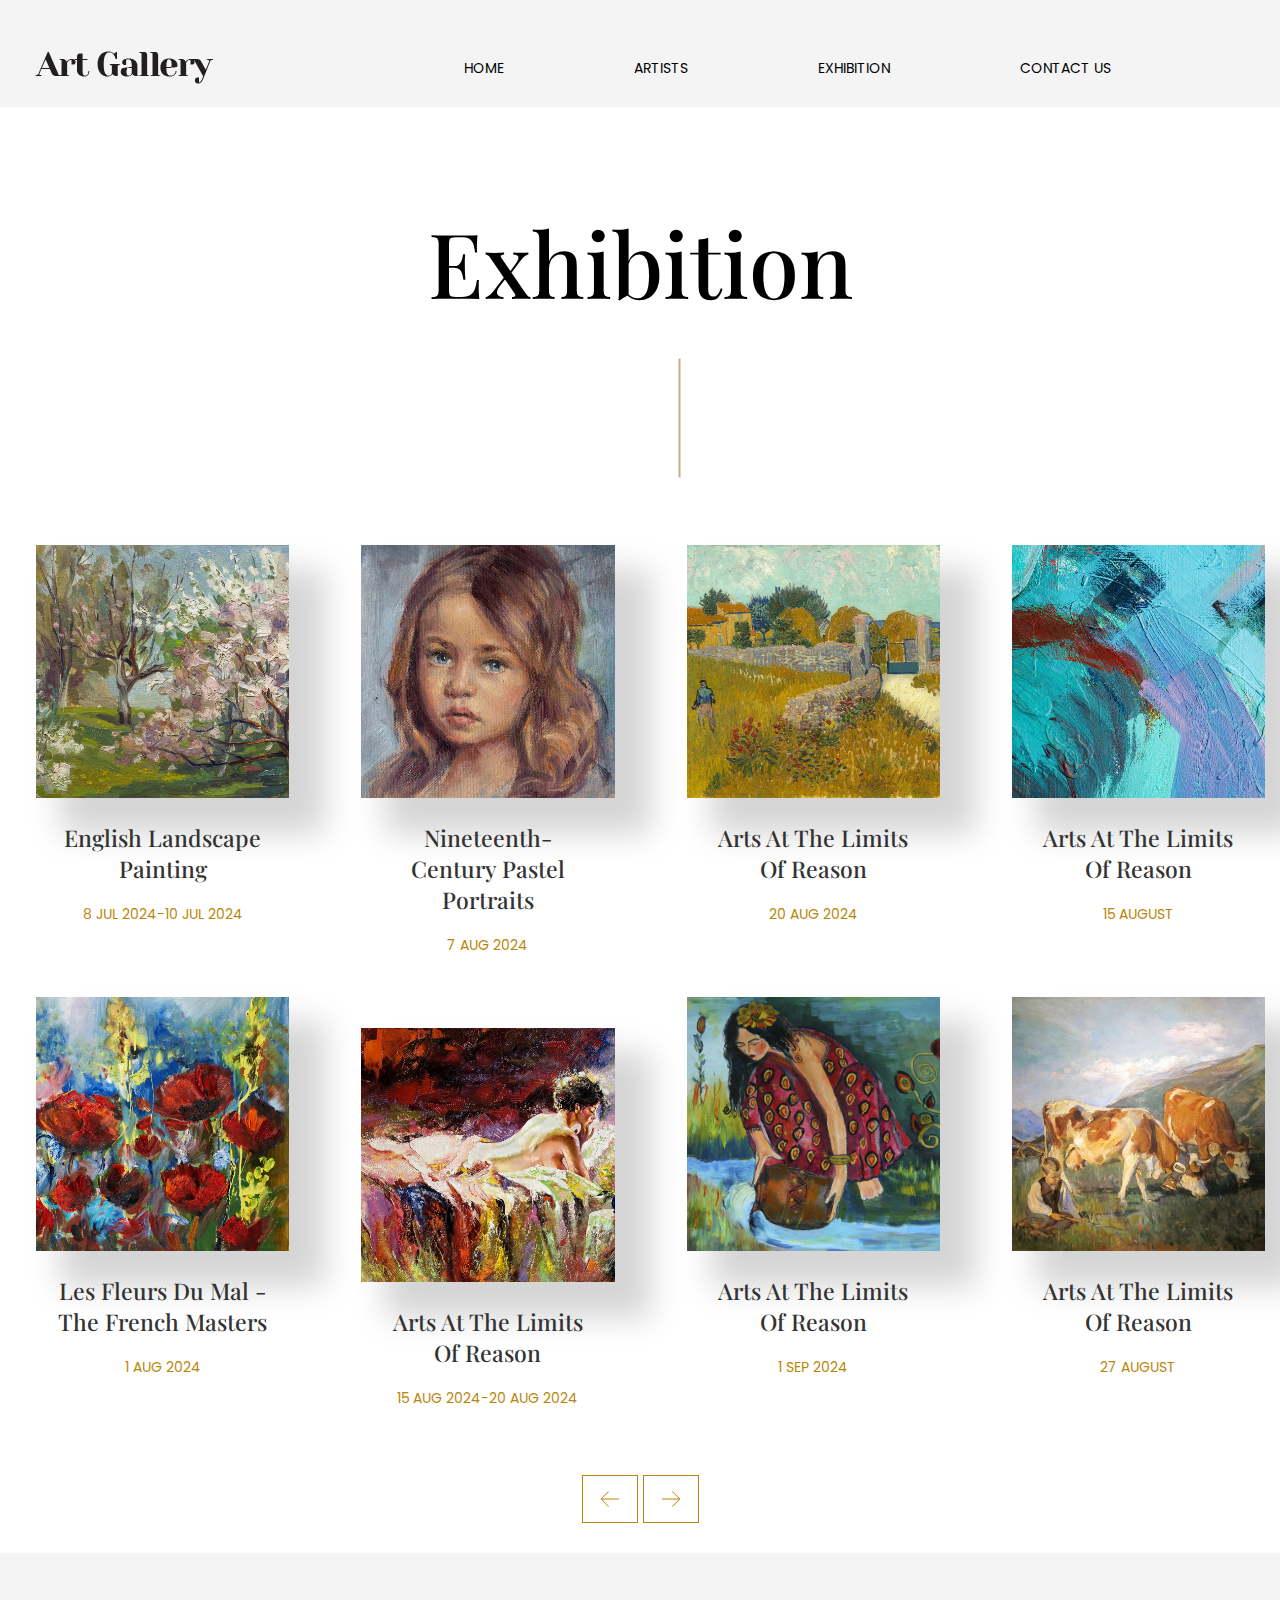
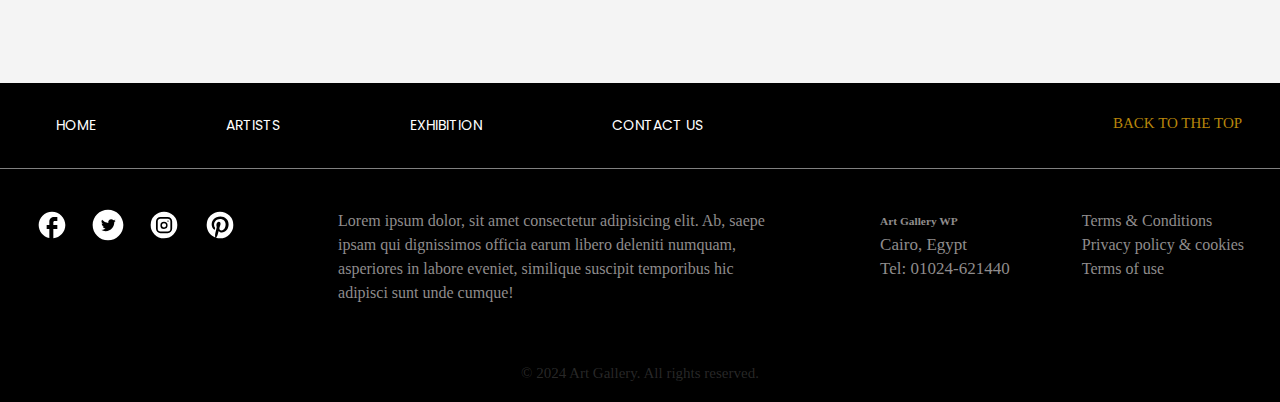
<file: exhibition.html>
<!DOCTYPE html>
<html lang="en">
  <head>
    <meta charset="UTF-8" />
    <meta name="viewport" content="width=device-width, initial-scale=1.0" />
    <title>Exhibition page</title>
    <link rel="stylesheet" href="style.css" />
  </head>
  <body>
    <header>
      <a href="index.html">
        <img src="imgs/Asset-5@0.5x.png" alt="logo" />
      </a>
      <ul>
        <li><a href="index.html">HOME</a></li>
        <li><a href="artists.html">ARTISTS</a></li>
        <li><a href="exhibition.html">EXHIBITION</a></li>
        <li><a href="contact.html">CONTACT US</a></li>
      </ul>
    </header>
    <main>
      <section id="exhibitions">
        <section id="Exhibitions">
          <div class="main-exhibition">
            <h1>Exhibition</h1>
            <span></span>
            <div class="exhib-collection">
              <div class="e1">
                <div class="exhib1">
                  <img
                    src="imgs/BeautifulOriginalOilPaintingoffloweringtreeinthesummergardenLandscapeOnCanvas.jpg"
                    alt="art img"
                  />
                  <h3>English Landscape Painting</h3>
                  <p>8 JUL 2024-10 JUL 2024</p>
                </div>
                <div class="exhib1">
                  <img
                    src="imgs/oilpaintingpictureofredspringpoppy.jpg"
                    alt="art img"
                  />
                  <h3>Les Fleurs Du Mal - The French Masters</h3>
                  <p>1 AUG 2024</p>
                </div>
              </div>
              <div class="e1">
                <div class="exhib1">
                  <img src="imgs/oiloncanvasofalittlegirl.jpg" alt="art img" />
                  <h3>Nineteenth-Century Pastel Portraits</h3>
                  <p>7 AUG 2024</p>
                </div>
                <div class="exhib1">
                  <img src="imgs/Thenakedgirllayingonabed.jpg" alt="art img" />

                  <h3>Arts At The Limits Of Reason</h3>
                  <p>15 AUG 2024-20 AUG 2024</p>
                </div>
              </div>
              <div class="e1">
                <div class="exhib1">
                  <img
                    src="imgs/Farmhouse_in_Provence_1888_Vincent_van_Gogh_NGA.jpg"
                    alt="art img"
                  />
                  <h3>Arts At The Limits Of Reason</h3>
                  <p>20 AUG 2024</p>
                </div>
                <div class="exhib1">
                  <img src="imgs/girlbytheriver-1.jpg" alt="art img" />
                  <h3>Arts At The Limits Of Reason</h3>
                  <p>1 SEP 2024</p>
                </div>
              </div>
              <div class="e1">
                <div class="exhib1">
                  <img
                    src="imgs/Coloredpaintstrokes.Abstractartbackground.Detailofaworkofart.ContemporaryArt.Colorfultexture.thickpaintsurface.jpg"
                    alt="art img"
                  />
                  <h3>Arts At The Limits Of Reason</h3>
                  <p>15 AUGUST</p>
                </div>
                <div class="exhib1">
                  <img
                    src="imgs/The_High_Meadow_by_Elizabeth_Nourse_Cincinnati_Art_Museum.jpg"
                    alt="art img"
                  />
                  <h3>Arts At The Limits Of Reason</h3>
                  <p>27 AUGUST</p>
                </div>
              </div>
            </div>
            <div class="next">
              <svg
                xmlns="http://www.w3.org/2000/svg"
                width="1em"
                height="1em"
                viewBox="0 0 256 256"
                style="
                  border: 1px solid darkgoldenrod;
                  width: 3.5em;
                  height: 3em;
                  padding: 10px;
                  cursor: pointer;
                "
              >
                <path
                  fill="darkgoldenrod"
                  d="M220 128a4 4 0 0 1-4 4H49.66l65.17 65.17a4 4 0 0 1-5.66 5.66l-72-72a4 4 0 0 1 0-5.66l72-72a4 4 0 0 1 5.66 5.66L49.66 124H216a4 4 0 0 1 4 4"
                />
              </svg>
              <svg
                xmlns="http://www.w3.org/2000/svg"
                width="1em"
                height="1em"
                viewBox="0 0 256 256"
                style="
                  border: 1px solid darkgoldenrod;
                  width: 3.5em;
                  height: 3em;
                  transform: rotate(180deg);
                  margin-left: 5px;
                  padding: 10px;
                  cursor: pointer;
                "
              >
                <path
                  fill="darkgoldenrod"
                  d="M220 128a4 4 0 0 1-4 4H49.66l65.17 65.17a4 4 0 0 1-5.66 5.66l-72-72a4 4 0 0 1 0-5.66l72-72a4 4 0 0 1 5.66 5.66L49.66 124H216a4 4 0 0 1 4 4"
                />
              </svg>
            </div>
          </div>
        </section>
      </section>
    </main>
    <div class="main-footer">
      <div class="header">
        <nav>
          <ul>
            <li><a href="index.html">HOME</a></li>
            <li><a href="artists.html">ARTISTS</a></li>
            <li><a href="exhibition.html">EXHIBITION</a></li>
            <li><a href="contact.html">CONTACT US</a></li>
            <li><a href="/#about"></a></li>
          </ul>
        </nav>
        <a href="#Exhibitions" id="main-footer">back to the top</a>
      </div>
      <div class="main-f">
        <div class="social-icons">
          <a href="https://www.facebook.com">
            <svg
              xmlns="http://www.w3.org/2000/svg"
              width="2em"
              height="2em"
              viewBox="0 0 24 24"
              style="margin-right: 20px"
            >
              <path
                fill="#fff"
                d="M22 12c0-5.52-4.48-10-10-10S2 6.48 2 12c0 4.84 3.44 8.87 8 9.8V15H8v-3h2V9.5C10 7.57 11.57 6 13.5 6H16v3h-2c-.55 0-1 .45-1 1v2h3v3h-3v6.95c5.05-.5 9-4.76 9-9.95"
              />
            </svg>
          </a>
          <a href="https://www.x.com">
            <svg
              xmlns="http://www.w3.org/2000/svg"
              width="2em"
              height="2em"
              viewBox="0 0 20 20"
              style="margin-right: 20px"
            >
              <path
                fill="#fff"
                d="M10 .4C4.698.4.4 4.698.4 10s4.298 9.6 9.6 9.6s9.6-4.298 9.6-9.6S15.302.4 10 .4m3.905 7.864c.004.082.005.164.005.244c0 2.5-1.901 5.381-5.379 5.381a5.335 5.335 0 0 1-2.898-.85c.147.018.298.025.451.025c.886 0 1.701-.301 2.348-.809a1.895 1.895 0 0 1-1.766-1.312a1.9 1.9 0 0 0 .853-.033a1.892 1.892 0 0 1-1.517-1.854v-.023c.255.141.547.227.857.237a1.89 1.89 0 0 1-.585-2.526a5.376 5.376 0 0 0 3.897 1.977a1.891 1.891 0 0 1 3.222-1.725a3.797 3.797 0 0 0 1.2-.459a1.9 1.9 0 0 1-.831 1.047a3.799 3.799 0 0 0 1.086-.299a3.834 3.834 0 0 1-.943.979"
              />
            </svg>
          </a>
          <a href="https://www.instagram.com">
            <svg
              xmlns="http://www.w3.org/2000/svg"
              width="2em"
              height="2em"
              viewBox="0 0 24 24"
              style="margin-right: 20px"
            >
              <path
                fill="#fff"
                d="M13.61 12.243a1.6 1.6 0 1 1-1.56-1.63a1.62 1.62 0 0 1 1.56 1.63"
              />
              <path
                fill="#fff"
                d="M14.763 7.233H9.338a2.024 2.024 0 0 0-2.024 2.024v5.547a2.024 2.024 0 0 0 2.024 2.024h5.425a2.024 2.024 0 0 0 2.024-2.024V9.267a2.026 2.026 0 0 0-2.024-2.034m-2.713 7.723a2.703 2.703 0 1 1 2.642-2.703a2.672 2.672 0 0 1-2.642 2.703m2.936-5.405a.496.496 0 0 1-.496-.506a.506.506 0 1 1 1.012 0a.496.496 0 0 1-.557.506z"
              />
              <path
                fill="#fff"
                d="M12.05 2a10 10 0 1 0-.1 20a10 10 0 0 0 .1-20m6.073 12.702a3.39 3.39 0 0 1-3.41 3.411H9.389a3.392 3.392 0 0 1-3.411-3.41V9.378a3.39 3.39 0 0 1 3.41-3.411h5.325a3.39 3.39 0 0 1 3.41 3.41z"
              />
            </svg>
          </a>
          <a href="https://www.pinterest.com">
            <svg
              xmlns="http://www.w3.org/2000/svg"
              width="2em"
              height="2em"
              viewBox="0 0 24 24"
              st
            >
              <path
                fill="white"
                d="M9.04 21.54c.96.29 1.93.46 2.96.46a10 10 0 0 0 10-10A10 10 0 0 0 12 2A10 10 0 0 0 2 12c0 4.25 2.67 7.9 6.44 9.34c-.09-.78-.18-2.07 0-2.96l1.15-4.94s-.29-.58-.29-1.5c0-1.38.86-2.41 1.84-2.41c.86 0 1.26.63 1.26 1.44c0 .86-.57 2.09-.86 3.27c-.17.98.52 1.84 1.52 1.84c1.78 0 3.16-1.9 3.16-4.58c0-2.4-1.72-4.04-4.19-4.04c-2.82 0-4.48 2.1-4.48 4.31c0 .86.28 1.73.74 2.3c.09.06.09.14.06.29l-.29 1.09c0 .17-.11.23-.28.11c-1.28-.56-2.02-2.38-2.02-3.85c0-3.16 2.24-6.03 6.56-6.03c3.44 0 6.12 2.47 6.12 5.75c0 3.44-2.13 6.2-5.18 6.2c-.97 0-1.92-.52-2.26-1.13l-.67 2.37c-.23.86-.86 2.01-1.29 2.7z"
              />
            </svg>
          </a>
        </div>
        <div class="text-f">
          <p>
            Lorem ipsum dolor, sit amet consectetur adipisicing elit. Ab, saepe
            ipsam qui dignissimos officia earum libero deleniti numquam,
            asperiores in labore eveniet, similique suscipit temporibus hic
            adipisci sunt unde cumque!
          </p>
        </div>
        <div class="f-location">
          <h6>Art Gallery WP</h6>
          <p>Cairo, Egypt</p>
          <p>Tel: 01024-621440</p>
        </div>
        <div class="terms-f">
          <a href="#">Terms & Conditions</a>
          <a href="#">Privacy policy & cookies</a>
          <a href="#">Terms of use</a>
        </div>
      </div>
      <div class="copyright">
        <p>&copy; 2024 Art Gallery. All rights reserved.</p>
      </div>
    </div>
  </body>
</html>
</file>
<file: style.css>
@import url('https://fonts.googleapis.com/css2?family=Poppins:ital,wght@0,100;0,200;0,300;0,400;0,500;0,600;0,700;0,800;0,900;1,100;1,200;1,300;1,400;1,500;1,600;1,700;1,800;1,900&display=swap');
@import url('https://fonts.googleapis.com/css2?family=Playfair+Display:ital,wght@0,400..900;1,400..900&family=Poppins:ital,wght@0,100;0,200;0,300;0,400;0,500;0,600;0,700;0,800;0,900;1,100;1,200;1,300;1,400;1,500;1,600;1,700;1,800;1,900&display=swap');

*{
    margin: 0;
    padding: 0;
    box-sizing: border-box;
}
:root{
    --main-bachground-color:#f4f4f4;
    --main-font-family:'Poppins';
    --text-font-family:'Playfair Display';
}
body{
    background-color: var(--main-bachground-color);
scroll-behavior: smooth;
}
/*start header section*/
header{
display: flex;
    padding: 35px;
    padding-top: 1rem;
    padding-bottom: 1rem;
    background-color: var(--main-bachground-color);
    margin-top: 30px;
position: sticky;
    top: 0;
z-index: 3;
}
header img{
        width: 179px;
            height: 41px;
}
header ul{
    display: flex;
        list-style: none;
        align-items: center;
            margin-left: 150px;

}
header ul li{
    padding: 0px 30px;

}
header ul li a {
        text-decoration: none;
            list-style: none;
            padding-left: 70px;
            color: black;
            text-transform: uppercase;
            font-size: 14px;
            font-family: var(--main-font-family);
}
header ul li a:hover {
    color: gray;
}
/*start header section*/
/*start banner section*/
.main-banner{
        display: flex;
            padding: 30px;
}
.main-banner .btext .h1text{
    font-size: 88px;
    font-family: 'Playfair Display';
        z-index: 1;
            position: absolute;
            margin-top: 115px;
}
.main-banner .btext p{
font-size: 18px;
    margin-top: 370px;
    padding: 20px 30px 20px 10px;
    color: gray;
}
.main-banner img{
        width: 803px;
        height: 554px;
            box-shadow: 30px 30px 5px #0606062b;
            position: relative;
}
.icon{
        display: flex;
            justify-content: center;
            padding: 100px;
}
svg:hover{
      background-color: rgb(200, 173, 140);
      border:1px solid rgb(200, 173, 140);
}
/*start banner section*/
/*start exhibition section*/
#Exhibitions{

            background-color: white;
}
.main-exhibition h1{
        display: flex;
            justify-content: center;
            padding: 95px;
            font-size: 90px;
            font-weight: 500;
            font-family:var(--text-font-family)
}
.main-exhibition span{
        border: 1px solid rgb(200, 173, 140);
            width: 119px;
            display: flex;
            justify-content: center;
            transform: rotate(90deg);
        margin-left: 620px;
}
.exhib-collection {
    display: flex;
/*     padding: 20px; */
    margin-top: 90px;
}
.main-exhibition .exhib-collection .exhib1 img{
    width: 253.25px;
    height:253.25px;
    box-shadow: 30px 30px 30px 6px #0606062b;
    cursor: pointer;
}
.main-exhibition .exhib-collection .exhib1 img:hover{
    opacity: 0.5;
    margin-bottom: 20px;
}

.exhib-collection .exhib1{
        padding: 36px;
        
}
.exhib-collection .exhib1 h3{
font-size: 23px;
    text-align: center;
            padding: 20px;
                color: rgba(51, 51, 51, 1);
                font-family: var(--text-font-family);
                font-weight: 500;
        
}
.exhib-collection .exhib1 p{
text-align: center;
    font-size: 14px;
    color:darkgoldenrod;
    font-family: var(--main-font-family);
        
}
.next{
    display: flex;
        justify-content: center;
        padding: 30px;
}
/*end exhibition section*/
/*end about section*/
.main-about{
        background-color: white;
      
}
.main-about h1 {
    display: flex;
    justify-content: center;
    padding: 95px;
    font-size: 90px;
    font-weight: 500;
    font-family: var(--text-font-family)
}

.main-about span {
    border: 1px solid rgb(200, 173, 140);
    width: 119px;
    display: flex;
    justify-content: center;
    transform: rotate(90deg);
    margin-left: 620px;
}
.about-text{
        padding: 160px 0px 20px 20px;
            display: flex;
}
.main-about .about-text .span{
        font-size: 20px;
        width: 800px;
            line-height: 30px;
            color: darkgoldenrod;
       
}
.about-text .atext1{
    padding: 0 40px;
        width: 1098px;

}
.about-text .atext1 p{
margin-bottom: 35px;
font: size 18px;
font-family: var(--text-font-family);
}
.main-about img{
    width: 270px;
    height: 478px;
    margin-top: -80px;
}
/*end about section*/
/*start artists section*/

 .main-artists h1{
    display: flex;
        justify-content: center;
        padding: 95px;
        font-size: 90px;
        font-weight: 500;
        font-family: var(--text-font-family)
 }
 figure {
     width: 270px;
     height: 478px;
 }
 .total-f{
    display: flex;
    justify-content:space-evenly
 }

 .artist1 {
     position: relative;
width: 300px;
    height: 400px;
     margin-bottom: 10px;
     overflow: hidden
 }

 .artist1>img {
     max-width: 100%;
     height: 100%;
     transition: all 0.3s ease
 }

 .artist1 .artist-text {
     position: absolute;
     background: rgba(1, 1, 1, 0.8);
     color: #fff;
     width: 100%;
     height: 100%;
     opacity: 0;
     transition: all 0.3s ease;
     line-height: 100px;
     text-align: center;
     font-size: 30px;
     z-index: 2
 }

 .artist1:hover>img {
     transform: scale(1.3)
 }

 .artist1:hover>.artist-text {
     opacity: 1
 }
 .main-artists a{
        align-items: center;
            height: 50px;
            display: flex;
            justify-content: center;
            text-decoration: none;
            border: 1px solid darkgoldenrod;
            width: 260px;
            font-size: 23px;
            text-transform: uppercase;
            margin-left: 545px;
            color: darkgoldenrod;
            font-family: var(--main-font-family);
                margin-top: -15px;
 }
 .main-artists a:hover{
 background-color: darkgoldenrod;
 color: white;
 border: none;
 }
/*end artists section*/
/*start footer section*/
.main-footer{
        padding-top: 100px;
}
.main-footer .header {
    display: flex;
        padding: 35px;
        padding: 2rem;
        /* padding-bottom: 1rem; */
        background-color: black;
        margin-top: 30px;
        justify-content: flex-start;
        margin-left: -76px;
}

.main-footer .header img {
    width: 179px;
    height: 41px;
}

.main-footer .header ul {
    display: flex;
    list-style: none;
    align-items: center;

}

.main-footer .header ul li {
    padding: 0px 30px;

}

.main-footer .header ul li a {
    text-decoration: none;
    list-style: none;
    padding-left: 70px;
    color: black;
    text-transform: uppercase;
    font-size: 14px;
    font-family: var(--main-font-family);
    color: white;
}

.main-footer .header ul li a:hover {
    color: gray;
}
#main-footer{
    margin-left: 250px;
        scroll-behavior: smooth;
        text-decoration: none;
        text-transform: uppercase;
        font-size: 15px;
        color: darkgoldenrod;
}
#main-footer:hover{
   color: white;
}
.main-f{
            display: flex;
            justify-content: space-around;
            background-color: black;
            border-top: 1px solid gray;
                padding: 40px 0px;
}
.main-f .social-icons a{
    list-style: none;
    text-decoration: none;
}
.main-f .text-f{
            color: #8f8c8c;
                padding: 0 30px;
                width: 500px;
                line-height: 24px;
}
.main-f .f-location{
            color: #8f8c8c;
            font-size: 17px;
            line-height: 24px;
             
}
.main-f .terms-f{
        display: flex;
            flex-direction: column;
            line-height: 24px;
             
}
.main-f .terms-f a{
        text-decoration: none;
            list-style: none;
            color: #8f8c8c;
             
}
.copyright{
        background-color: black;
            color: #8080804f;
            text-align: center;
            font-size: 15px;
            padding: 20px;
}
/*end footer section*/

/*-------------------------------------------------------------------------------------------------------*/
/*artist page*/


.main-artists .total-f .group1{
    display: flex;
   
}
/*--------------------------------------------------------------------------------------------------------*/
/*start contact section*/
.main-contect h1{
            display: flex;
            justify-content: center;
            padding: 95px;
            font-size: 90px;
            font-weight: 500;
            font-family: var(--text-font-family)
        }
.main-contect .contact-content{
    display: flex;
        justify-content: space-around;
        padding: 60px;
}
.contact-content .contact-img img{
width:493px;
    height: 726px;
box-shadow: 30px 30px 30px 5px #80808045;
}
.contact-content .contact-img{
position: relative;
    padding: 50px
}
.contact-content .contact-img::before{
    content: '';
        display: block;
        background-color: rgb(236 232 221);
        width: 508px;
        height: 740px;
        position: absolute;
        z-index: -1;
        transform: rotate(-13deg);
}
.contact-content .total-c {
    padding: 50px;
    padding: 50px 100px;
}

.contact-content .total-c .contact-text .t1 {
    line-height: 30px;
    font-size: 17px;
    padding: 30px;
}

.contact-content .total-c .contact-text .t1 p:nth-child(2) {
    font-weight: bold;
}

.contact-content .contact-form form {
    display: flex;
    flex-direction: column;
    padding: 25px 0px 25px 25px;
    width: 350px;
}
.contact-content .contact-form form input {
    height: 40px;
    border-top: none;
    border-right: navajowhite;
    margin-bottom: 15px;
    border-bottom: 1px solid #80808073;
    border-left: 1px solid #80808073;
        padding: 15px;
            color: black;
            text-transform: uppercase;
            font-size: 13px;
            font-family: var(--main-font-family);
}
.contact-content .contact-form form input:nth-child(5){
    font-size: 12px;
        color: white;
        width: 90px;
        text-align: center;
        background-color:rgba(184, 157, 79, 1);
        padding: 6px;
        cursor: pointer;
}
.contact-content .contact-form form textarea {
    height: 40px;
    border-top: none;
    border-right: navajowhite;
    margin-bottom: 15px;
    border-bottom: 1px solid #80808073;
    border-left: 1px solid #80808073;
    height: 150px;
        padding: 15px;
            color: black;
            text-transform: uppercase;
            font-size: 13px;
}
.contact-map h1 {
    display: flex;
    justify-content: center;
    padding: 95px;
    font-size: 90px;
    font-weight: 500;
    font-family: var(--text-font-family)
}

.contact-map span {
    border: 1px solid rgb(200, 173, 140);
    width: 119px;
    display: flex;
    justify-content: center;
    transform: rotate(90deg);
    margin-left: 620px;
}
.contact-map iframe {
margin-top: 120px;
    border: 0;
    padding: 10px;
    margin-left: 150px;
}
</file>
